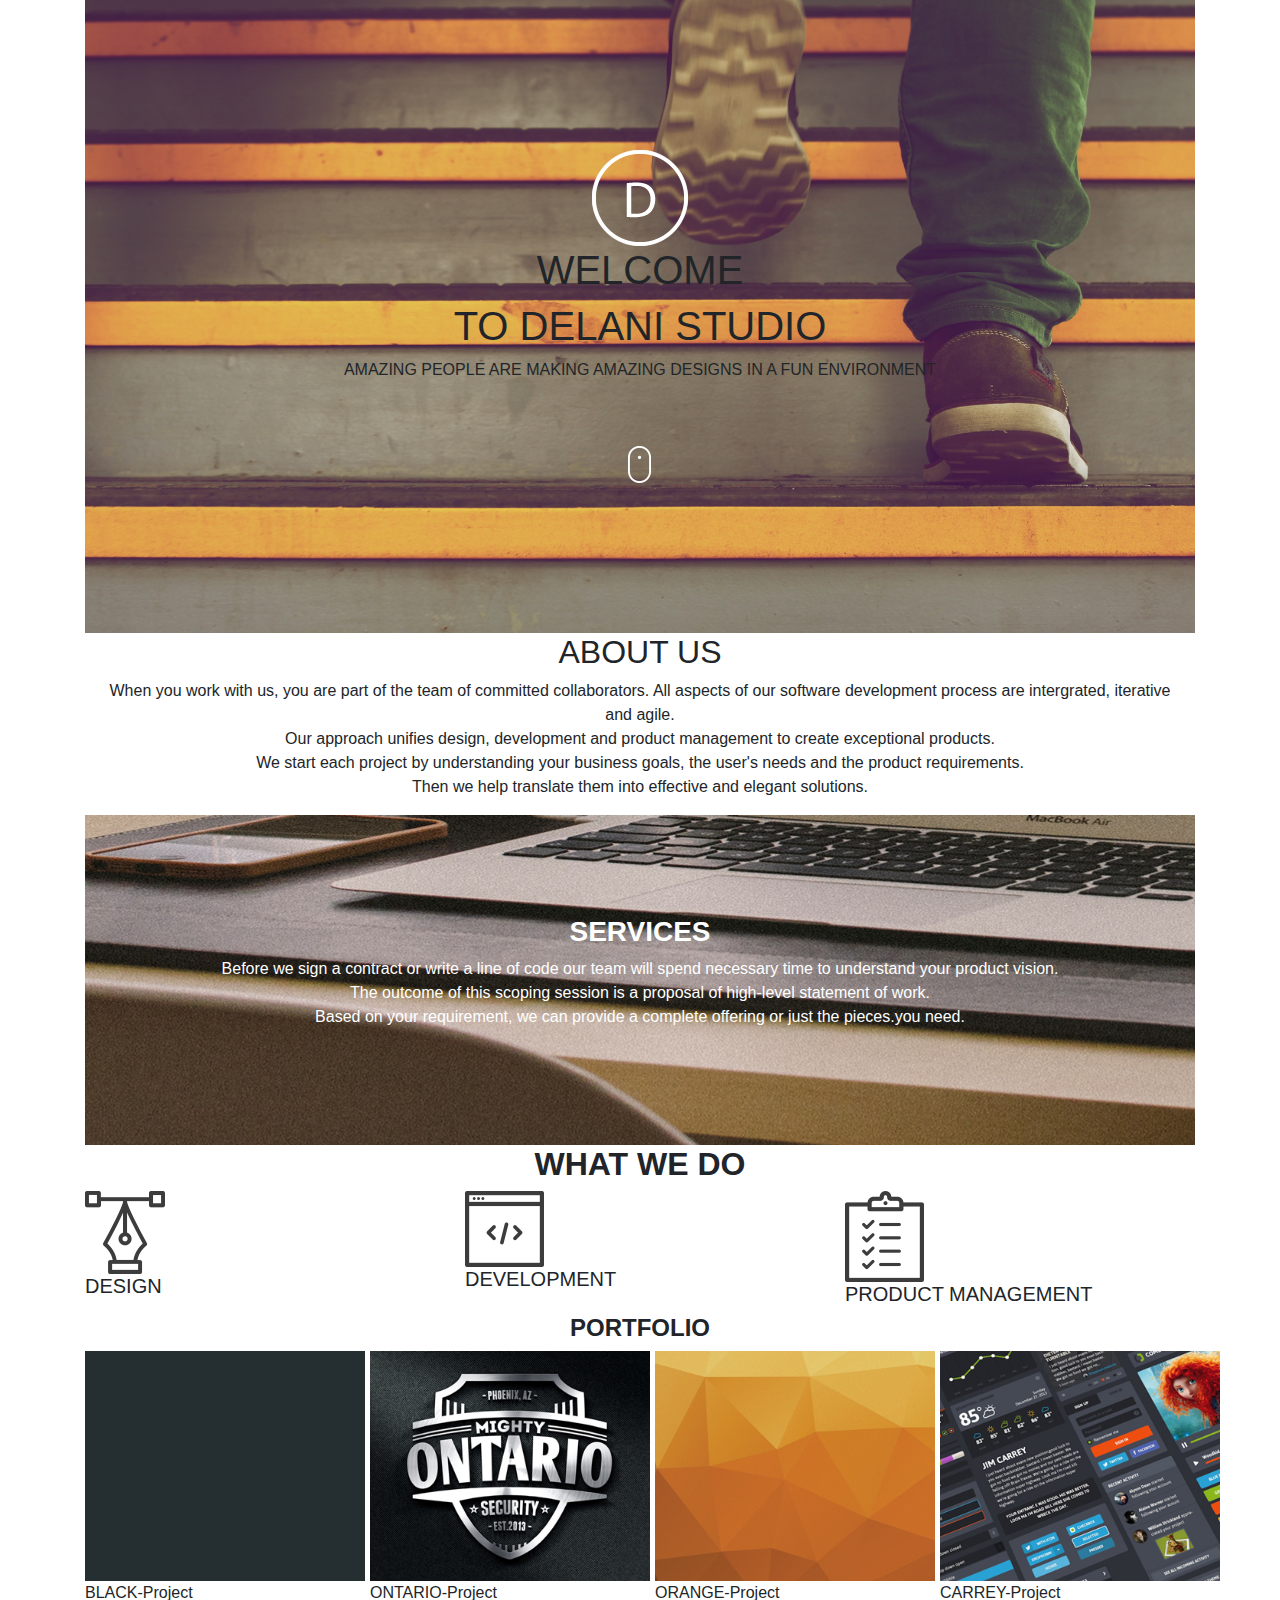
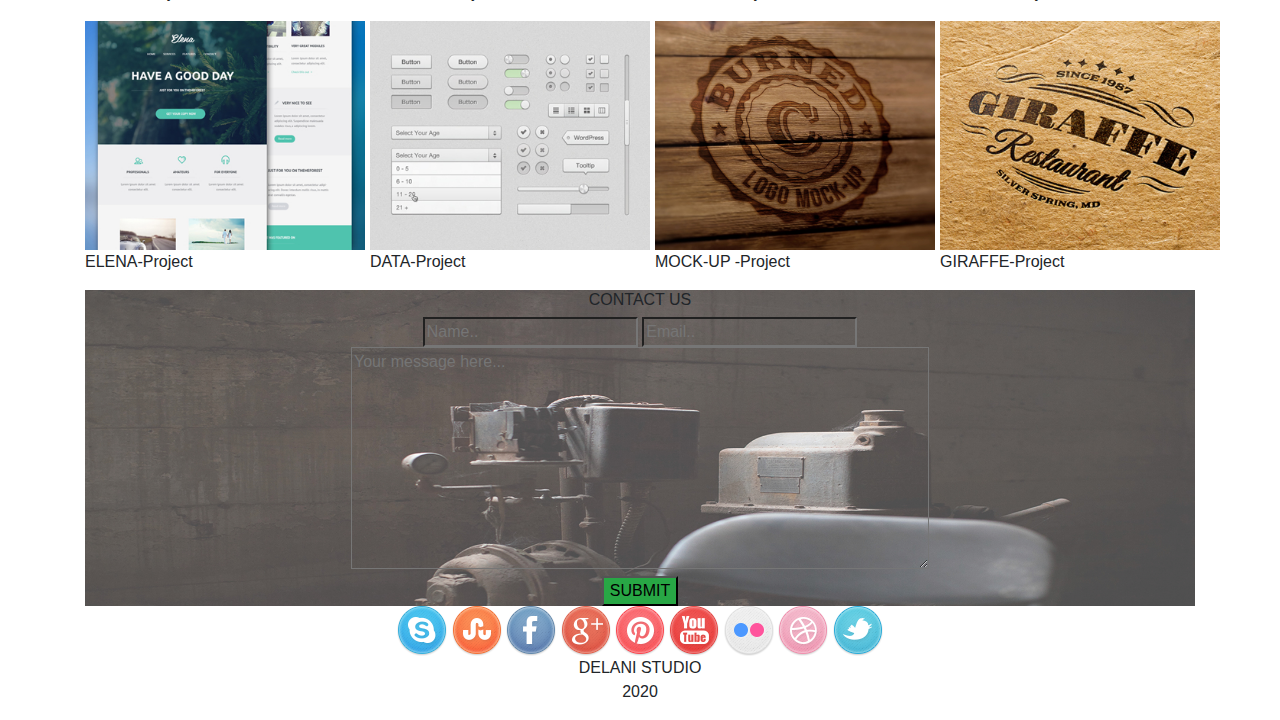
<file: index.html>
<!DOCTYPE html>
<html lang="en">

<head>
    <meta charset="UTF-8">
    <meta name="viewport" content="width=device-width, initial-scale=1.0">
    <title>DELANI STUDIO</title>
    <link rel="stylesheet" href="css/bootstrap.css">
    <link rel="stylesheet" href="css/styles.css">
   
</head>

<body>
    <div class="container">

        <div class="part1">
            <div class="row" class="container-fluid">
                <div class="text-1">

                    <img src="img/logo.png" alt="" id="img1">
                    <br>
                    <h1>WELCOME</h1>
                    <h1>TO DELANI STUDIO</h1>
                    <p>AMAZING PEOPLE ARE MAKING AMAZING DESIGNS IN A FUN ENVIRONMENT</p>
                    <br>
                    <br>
                    <img src="img/mouse_click.png" alt="" id="img2">

                </div>
            </div>
        </div>


        <div class="part2">
            <h2>ABOUT US</h2>
            <p id="about">When you work with us, you are part of the team of committed collaborators. All aspects of our
                software development process are intergrated, iterative<br> and agile.<br> Our approach unifies design,
                development and product management to create
                exceptional products.<br> We start each project by understanding your business goals, the user's needs
                and the product requirements.<br>Then we help translate them into effective and elegant solutions.</p>
        </div>

        <div class="part3">
            <h3><strong>SERVICES</strong></h3>
            <p id="service">Before we sign a contract or write a line of code our team will spend necessary time to
                understand your product vision.<br> The outcome of this scoping session is a proposal of high-level
                statement of work.<br>Based on your requirement, we
                can provide a complete offering or just the pieces.you need.</p>
        </div>
        <div class="part4">
            <h2 class="do"><strong>WHAT WE DO</strong></h2>
            <div id="tasha" class="row">
                <div id="design" class="col-md-4">
                    <img src="img/design_icon.png" alt="" id="icon1">
                    <label for="design" id="icon1"></label>
                    <h5 id="tit1">DESIGN</h5>
                    <p id="des">Our design practice offers a full range of services including branding strategy,interaction and
                        visual design and user experience testing. Throughout your project,our designers create and
                        implement visual designs and <br>workflows
                        solicit user feedback, and work with you to<br> make sure what gets built is what is needed.</p>
                </div>


                <div id="dev" class="col-md-4">
                    <img src="img/dev_icon.png" alt="" id="icon2">
                    <label for="development" id="icon2"></label>
                    <h5 id="tit2">DEVELOPMENT</h5>
                    <p id="devl">All engineers are fluent in the latest enterprise, mobile<br>and web development technologies.
                        They collaborate<br> with your team to write, test, and improve code on a<br> daily basis, using
                        proven practices such as test-driven<br>development
                        and pair programming.</p>

                </div>

                <div id="prod" class="col-md-4">
                    <img src="img/product_icon.png" alt="" id="icon3">
                    <label for="product" id="icon3"></label>
                    <h5 id="tit3">PRODUCT MANAGEMENT</h5>
                    <p id="produ">Planning and development is iterative.Because we are constantly coding and testing,the products
                        we build are always ready to go live.This iterative process allows for<br>changes as business
                        requirements eveolve</p>
                </div>
            </div>
        </div>
        <div class="part5">
            <h4 class="prt"><strong>PORTFOLIO</strong></h4>
            <div id="port1" class="row">
                <div class="col-md-3">
                    <img src="img/work4.jpg" alt="" width="280px" id="kwork4">
                    <p id="work4">BLACK-Project</p>
                </div>
                <div class="col-md-3">
                    <img src="img/work3.jpg" alt="" width="280px" id="kwork3">
                    <p id="work3">ONTARIO-Project</p>
                </div>

                <div class="col-md-3">
                    <img src="img/work2.jpg" alt="" width="280px" id="kwork2">
                    <p id="work2">ORANGE-Project</p>
                </div>

                <div class="col-md-3">
                    <img src="img/work1.jpg" alt="" width="280px" id="kwork1">
                    <p id="work1">CARREY-Project</p>
                </div>
            </div>

            <div id="port2" class="row">
                <div class="col-md-3">
                    <img src="img/work5.jpg" alt="" width="280px" id="kwork5">
                    <p id="work5">ELENA-Project</p>
                </div>
                <div class="col-md-3">
                    <img src="img/work6.jpg" alt="" width="280px" id="kwork6">
                    <p id="work6">DATA-Project</p>
                </div>
                <div class="col-md-3">
                    <img src="img/work7.jpg" alt="" width="280px" id="kwork7">
                    <p id="work7">MOCK-UP -Project</p>
                </div>
                <div class="col-md-3">
                    <img src="img/work8.jpg" alt="" width="280px" id="kwork8">
                    <p id="work8">GIRAFFE-Project</p>
                </div>
            </div>

            <div class="part6">
               <h6>CONTACT US</h6>
               <div class="fom">
               <form action="contact" id="contact">
                   <div id="info">
                     <input type="text" id="name" placeholder="Name..">
                     <input type="text" id="email" placeholder="Email.."><br>
                   </div>
                   <textarea name="" id="textarea" cols="60" rows="9" placeholder="Your message here..."></textarea>
                   <br>
                   <button id="button" class="bg-success" onclick="submit">SUBMIT</button>
               </form>
            </div>
        </div>
              <div class="fort">
                  <img src="img/skype.png" alt="">
                  <img src="img/stumble_upon.png" alt="">
                  <img src="img/facebook.png" alt="">
                  <img src="img/g_plus.png" alt="">
                  <img src="img/pinterest.png" alt="">
                  <img src="img/you_tube.png" alt="">
                  <img src="img/flickr.png" alt="">
                  <img src="img/dribble.png" alt="">
                  <img src="img/twitter.png" alt="">
      
              </div>
            
        </div>

        <div id="year">
            <p>DELANI STUDIO <br>2020
            </p>
        </div>

    </div>

    <script src="js/jquery-3.4.1.js"></script>
    <script src="js/script.js"></script>
</body>

</html>
</file>
<file: css/styles.css>
.part1{
    background-image: url(../img/h_img\ \(copy\).jpg);
    background-size: cover;
}

.text-1{
    text-align: center;
   padding: 150px;
    display: block;
    margin-left: auto;
    margin-right: auto
}
.part2{
    text-align: center;
}

.part3{
    background-image: url(../img/s_image.jpg);
    text-align: center;
    padding: 100px;
    color: white;
}
.do{
    text-align: center;
}

.prt{
    text-align: center;
}

.part6{
    background-image: url(../img/c_image.jpg);
    text-align: center;
    /* opacity: 0.5; */
    background-size: 100%;
   
}
#info{ background: transparent;
    text-align: center;
}


.fort{
    text-align: center;
}

#email,
#name,
#textarea{
    background: transparent;
    text-emphasis-color: white;
}
.col-md-3 :hover{
    background-color: white;
    cursor: pointer;
    transition: ease;

}
#year{
    text-align: center;
}
#des,
#produ,
#devl{
    display: none;
}
</file>
